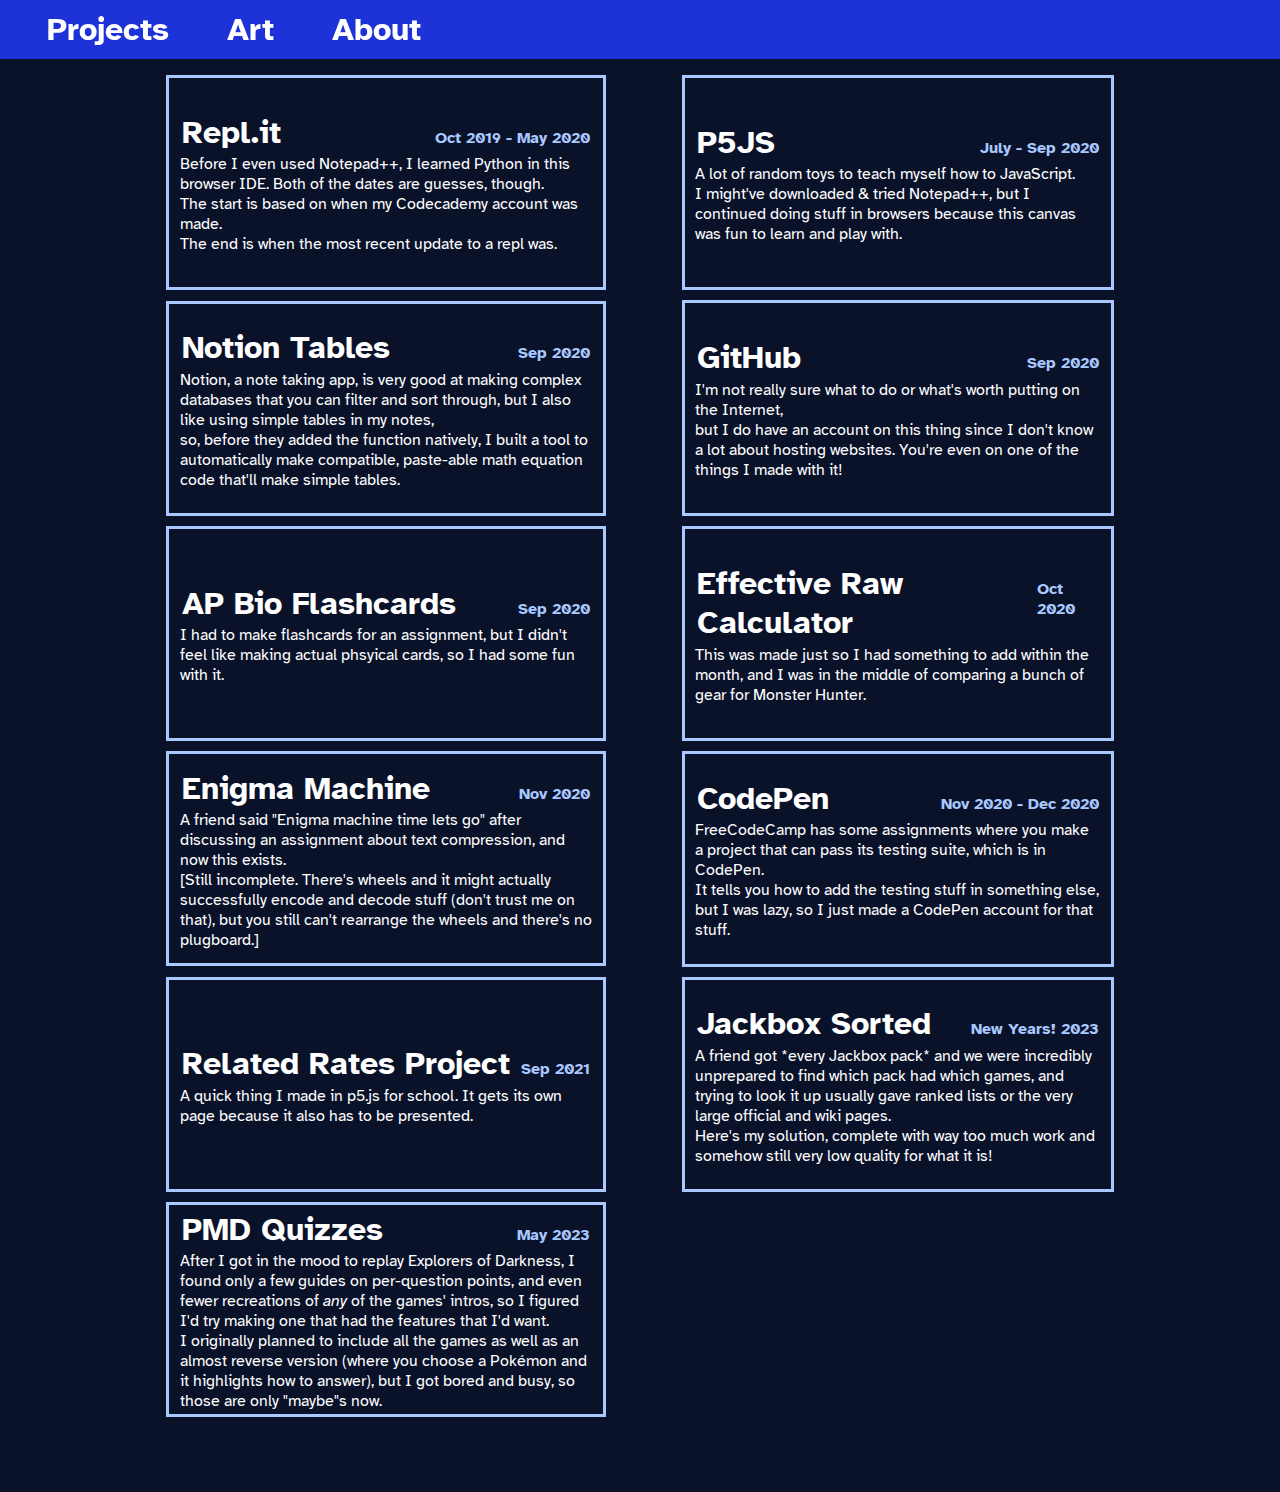
<file: index.html>
<!DOCTYPE html>
<html lang="en">

<head>
	<title>Anegasaki</title>
	<link rel="stylesheet" type="text/css" href="style.css">
	<meta charset="utf-8" />
</head>

<body>
	<nav>
		<a href="index.html">Projects</a>
		<a href="art.html">Art</a>
		<a href="about.html">About</a>
	</nav>
	<main>
		<a href="https://repl.it/@Anegasaki" target="_blank">
			<header>
				<h1>Repl.it</h1>
				<h2>Oct 2019 - May 2020</h2>
			</header>
			<p>Before I even used Notepad++, I learned Python in this browser IDE. Both of the dates are guesses, though.<br>
			The start is based on when my Codecademy account was made.<br>
			The end is when the most recent update to a repl was.</p>
		</a>
		<a href="https://editor.p5js.org/Anegasaki/sketches" target="_blank">
			<header>
				<h1>P5JS</h1>
				<h2>July - Sep 2020</h2>
			</header>
			<p>A lot of random toys to teach myself how to JavaScript.<br>
			I might've downloaded & tried Notepad++, but I continued doing stuff in browsers because this canvas was fun to learn and play with.</p>
		</a>
		<a href="https://anegasakii.github.io/Notion-Tables/">
			<header>
				<h1>Notion Tables</h1>
				<h2>Sep 2020</h2>
			</header>
			<p>Notion, a note taking app, is very good at making complex databases that you can filter and sort through, but I also like using simple tables in my notes, <br>
			so, before they added the function natively, I built a tool to automatically make compatible, paste-able math equation code that'll make simple tables.</p>
		</a>
		<a href="https://github.com/Anegasakii">
			<header>
				<h1>GitHub</h1>
				<h2>Sep 2020</h2>
			</header>
			<p>I'm not really sure what to do or what's worth putting on the Internet,<br>
			but I do have an account on this thing since I don't know a lot about hosting websites. You're even on one of the things I made with it!</p>
		</a>
		<a href="https://anegasakii.github.io/AP-Bio-Flashcards/">
			<header>
				<h1>AP Bio Flashcards</h1>
				<h2>Sep 2020</h2>
			</header>
			<p>I had to make flashcards for an assignment, but I didn't feel like making actual phsyical cards, so I had some fun with it.</p>
		</a>
		<a href="https://anegasakii.github.io/Effective-Raw/">
			<header>
				<h1>Effective Raw Calculator</h1>
				<h2>Oct 2020</h2>
			</header>
			<p>This was made just so I had something to add within the month, and I was in the middle of comparing a bunch of gear for Monster Hunter.</p>
		</a>
		<a href="https://anegasakii.github.io/Enigma-Machine/">
			<header>
				<h1>Enigma Machine</h1>
				<h2>Nov 2020</h2>
			</header>
			<p>A friend said "Enigma machine time lets go" after discussing an assignment about text compression, and now this exists.<br>
			[Still incomplete. There's wheels and it might actually successfully encode and decode stuff (don't trust me on that),
			but you still can't rearrange the wheels and there's no plugboard.]</p>
		</a>
		<a href="https://codepen.io/anegasaki" target="_blank">
			<header>
				<h1>CodePen</h1>
				<h2>Nov 2020 - Dec 2020</h2>
			</header>
			<p>FreeCodeCamp has some assignments where you make a project that can pass its testing suite, which is in CodePen.<br>
			It tells you how to add the testing stuff in something else, but I was lazy, so I just made a CodePen account for that stuff.</p>
		</a>
		<a href="https://anegasakii.github.io/Related-Rates-Project/">
			<header>
				<h1>Related Rates Project</h1>
				<h2>Sep 2021</h2>
			</header>
			<p>A quick thing I made in p5.js for school. It gets its own page because it also has to be presented.</p>
		</a>
		<a href="https://anegasakii.github.io/Jackbox-Sorted/">
			<header>
				<h1>Jackbox Sorted</h1>
				<h2>New Years! 2023</h2>
			</header>
			<p>A friend got *every Jackbox pack* and we were incredibly unprepared to find which pack had which games,
			and trying to look it up usually gave ranked lists or the very large official and wiki pages.<br>
			Here's my solution, complete with way too much work and somehow still very low quality for what it is!</p>
		</a>
		<a href="https://anegasakii.github.io/PMD-Quiz/">
			<header>
				<h1>PMD Quizzes</h1>
				<h2>May 2023</h2>
			</header>
			<p>After I got in the mood to replay Explorers of Darkness, I found only a few guides on per-question points,
			and even fewer recreations of <em>any</em> of the games' intros, so I figured I'd try making one that had the features that I'd want.<br>
			I originally planned to include all the games as well as an almost reverse version (where you choose a Pokémon and it highlights how to answer), but I got bored and busy, so those are only "maybe"s now.</p>
		</a>
	</main>
</body>
</html>
</file>
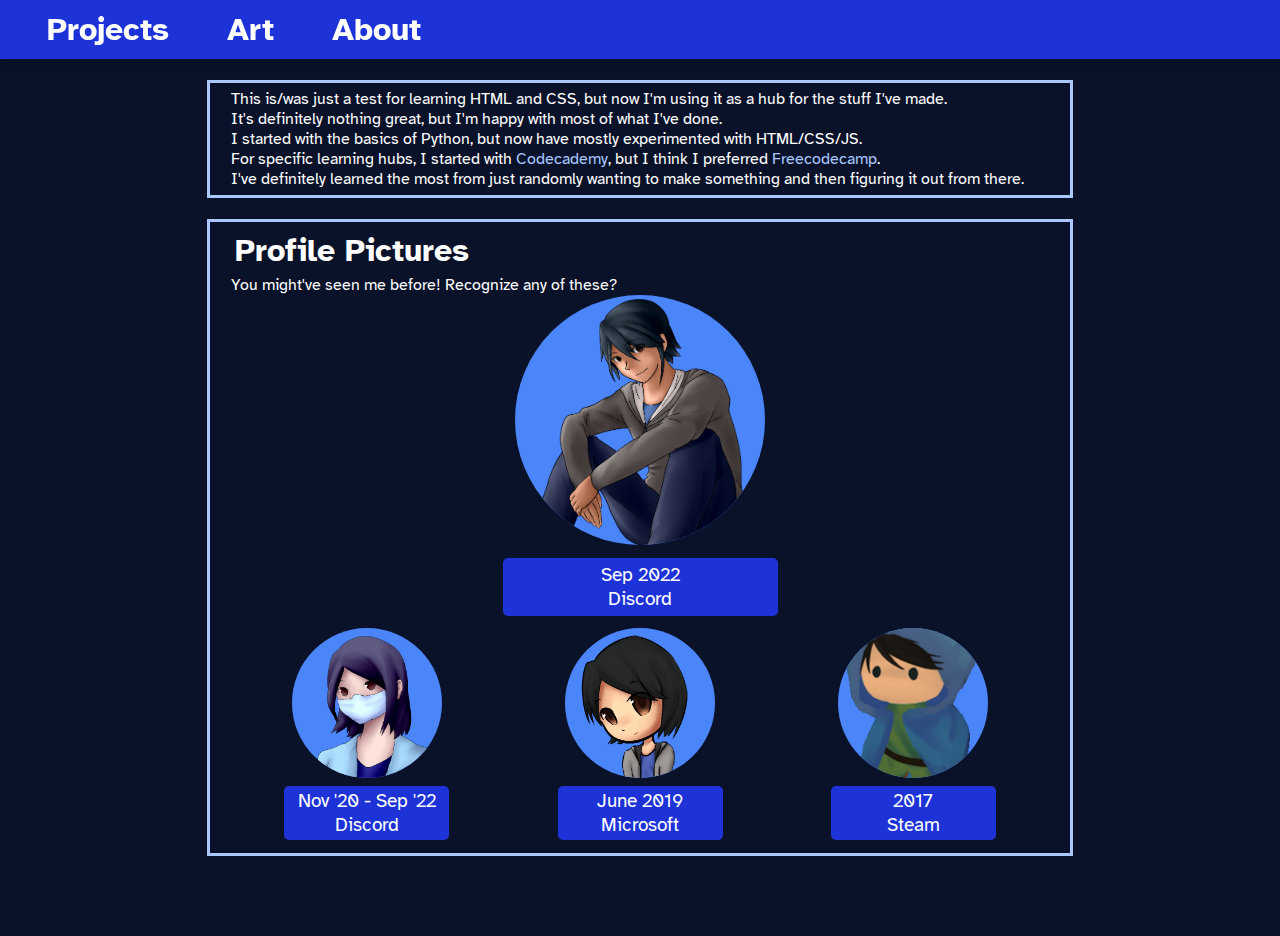
<file: about.html>
<!DOCTYPE html>
<html lang="en">

<head>
	<title>Anegasaki - About</title>
	<link rel="stylesheet" type="text/css" href="style.css">
	<meta charset="utf-8" />
</head>

<body>
	<nav>
		<a href="index.html">Projects</a>
		<a href="art.html">Art</a>
		<a href="about.html">About</a>
	</nav>

	<main class="set">
		<section>
			<p>This is/was just a test for learning HTML and CSS, but now I'm using it as a hub for the stuff I've made.<br>
			It's definitely nothing great, but I'm happy with most of what I've done. <br>
			I started with the basics of Python, but now have mostly experimented with HTML/CSS/JS.<br>
			For specific learning hubs, I started with <a href="https://www.codecademy.com/" target="_blank">Codecademy</a>, but I think I preferred <a href="https://www.freecodecamp.org/" target="_blank">Freecodecamp</a>.<br>
			I've definitely learned the most from just randomly wanting to make something and then figuring it out from there.
			</p>
		</section>
		<section>
			<h1>Profile Pictures</h1>
			<p>You might've seen me before! Recognize any of these?</p>
			<div class="pfps">
				<div class="set">
					<img src="art/pfps/pfpNew.png" style="height: min(250px, 50vw);">
					<p>Sep 2022<br>Discord</p>
				</div>
			</div>
			<div class="pfps">
				<div class="set">
					<img src="art/pfps/pfpOld.png">
					<p>Nov '20 - Sep '22<br>Discord</p>
				</div>
				<div class="set">
					<img src="art/pfps/pfpMS.png">
					<p>June 2019<br>Microsoft</p>
				</div>
				<div class="set">
					<img src="art/pfps/pfpSteam.png">
					<p>2017<br>Steam</p>
				</div>
			</div>
		</section>
	</main>
</body>
</html>
</file>
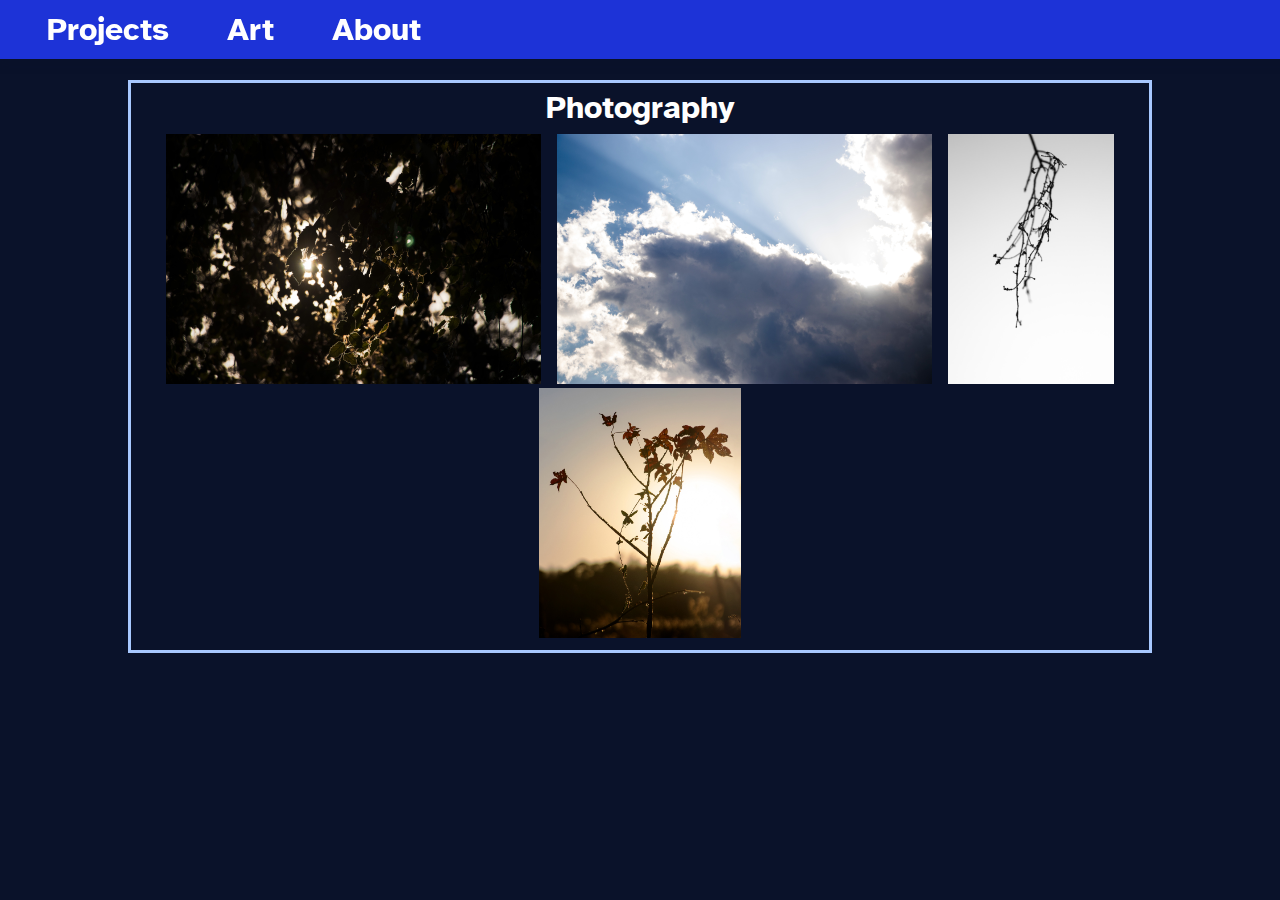
<file: art.html>
<!DOCTYPE html>
<html lang="en">

<head>
	<title>Anegasaki</title>
	<link rel="stylesheet" type="text/css" href="style.css">
	<meta charset="utf-8"/>
	<script>
		activeModal = "";

		function openModal(selection) {
			document.getElementById(selection).style.display = "block";
			activeModal = selection;
		}

		function closeModal() {
			document.getElementById(activeModal).style.display = "none";
			activeModal = "";
		}

		let slideIndex = 1;
		showSlides(slideIndex);

		function modalNav(n) {
			showSlides(slideIndex += n);
		}
		function currentSlide(n) {
			showSlides(slideIndex = n);
		}

		function showSlides(n) {
			const container = document.getElementById(activeModal);
			const slides = container.querySelectorAll(".modal-slide");
			const thumbnails = container.querySelector(".thumbnails").children;
			if (n > slides.length-1) {slideIndex = 0}
			if (n < 0) {slideIndex = slides.length-1}
			for (let i = 0; i < slides.length; i++) {
				slides[i].style.display = "none";
				thumbnails[i].classList.remove("active");
			}
			thumbnails[slideIndex].classList.add("active");
			slides[slideIndex].style.display = "flex";
		}
	</script>
</head>

<body>
	<nav>
		<a href="index.html">Projects</a>
		<a href="art.html">Art</a>
		<a href="about.html">About</a>
	</nav>
	<main class="galleries">
		<section class="gallery">
			<h1>Photography</h1>
			<img src="art/photos/IMG_7045.jpg" onclick="openModal('photos');currentSlide(0);">
			<img src="art/photos/IMG_7011.jpg" onclick="openModal('photos');currentSlide(1);">
			<img src="art/photos/IMG_8371.jpg" onclick="openModal('photos');currentSlide(2);">
			<img src="art/photos/IMG_8455.jpg" onclick="openModal('photos');currentSlide(3)">
		</section>
<!--			<section class="gallery">
			<h1>placeholder</h1>
			<img src="" onclick="openModal('');currentSlide(0);">
			<img src="" onclick="openModal('');currentSlide(1)">
		</section> -->
	</main>
	<div id="photos" class="modal">
		<div class="modal-content">
			<div class="modal-slide">
				<img src="art/photos/IMG_7045.jpg">
				<div class="caption"><p>2023.10.10</p>
				<p>Sun shining through leaves</p></div>
			</div>
			<div class="modal-slide">
				<img src="art/photos/IMG_7011.jpg">
				<div class="caption"><p>2023.10.10</p>
				<p>Sun shining through clouds</p></div>
			</div>
			<div class="modal-slide">
				<img src="art/photos/IMG_8371.jpg">
				<div class="caption"><p>2023.11.30</p>
				<p>A drooping branch on campus</p></div>
			</div>
			<div class="modal-slide">
				<img src="art/photos/IMG_8455.jpg">
				<div class="caption"><p>2023.12.04</p>
				<p>A small plant with a setting sun at Lake Conestee</p></div>
			</div>
			<div class="modal-buttons">
				<button class="prev" title="Previous" onclick="modalNav(-1)"><</button>
				<button class="next" title="Next" onclick="modalNav(1)">></button>
				<button onclick="closeModal()" title="Close">⨉</button>
			</div>
			<div class="thumbnails">
				<img src="art/photos/IMG_7045.jpg" onclick="currentSlide(0)">
				<img src="art/photos/IMG_7011.jpg" onclick="currentSlide(1)">
				<img src="art/photos/IMG_8371.jpg" onclick="currentSlide(2)">
				<img src="art/photos/IMG_8455.jpg" onclick="currentSlide(3)">
			</div>
		</div>
	</div>
<!--	<div id="placeholder" class="modal">
		<div class="modal-content">
			<div class="modal-slide">
				<img src="">
				<p class="caption"></p>
			</div>
			<div class="modal-slide">
				<img src="">
				<div class="caption"><p>
				</p></div>
			</div>
			<div class="modal-buttons">
				<button class="prev" title="Previous" onclick="modalNav(-1)"><</button>
				<button class="next" title="Next" onclick="modalNav(1)">></button>
				<button onclick="closeModal()" title="Close">⨉</button>
			</div>
			<div class="thumbnails">
				<img src="" onclick="currentSlide(0);">
				<img src="" onclick="currentSlide(1)">
			</div>
		</div>
	</div> -->
</body>
</html>
</file>
<file: style.css>
@import "base.css";

:root {
	scroll-behavior: smooth;
	scroll-padding-top: 88px;
}

body {
	margin: 70px 0px;
	color: white;
}

a {
	text-decoration:none;
	color: white;
}

a:hover, section > a:hover {
	animation-name: borderToMain;
	animation-duration: 0.25s;
	animation-fill-mode: forwards;
}

h1, h2 {
	display: inline;
	margin: .5%;
}

h2 {
	font-size: medium;
	color: var(--lighter);
}

p {
	font-size: medium;
	margin: .1%;
}
p > a {
	display: inline;
	border: none;
} 

main {
	display: grid;
	margin: auto;
	width: 80%;
	grid-template-columns: auto auto;
	grid-auto-rows: 1fr;
	justify-content: center;
	align-content: center;
}

main > a, .block, section {
	display: flex;
	flex-direction: column;
	justify-content: center;
	margin: 1% auto;
	width: 80%;
	padding: .5% 2%;
	border: 3px solid var(--lighter);
}

.block {
	width: 60%;
	background-color: var(--darkest);
}

section > a {
	display: block;
	text-align:center;
	font-weight: bold;
	font-size: xx-large;
	border: 3px solid var(--darker);
}

header {
	display: flex;
	align-items: baseline;
	justify-content: space-between;
}

nav {
	position: fixed;
	background-color: var(--darker);
	width: 100%;
	padding: 10px 20px;
	top: 0;
	box-shadow: 0 0 10px var(--darkest);
	z-index: 2;
}

nav > a {
	display: inline;
	background-color: var(--darker);
	font-weight: bold;
	font-size: 200%;
	padding: 2px 20px;
	margin: 5px;
	border: 2px solid var(--darker);
}

nav > a:hover {
	animation-name: borderToLight;
	animation-duration: 0.25s;
	animation-fill-mode: forwards;
}

img {
	display: block;
	height: 250px;
	margin: 0px auto;
}

.jump {
	z-index: 1;
	position: fixed;
	left: -10px;
	top: 88px;
	background-color: var(--darker);
	border-radius: 10px;
	box-shadow: 0 0 10px var(--darkest);
	transition:         all 0.5s ease;
    -moz-transition:    all 0.5s ease;
    -ms-transition:     all 0.5s ease;
    -o-transition:      all 0.5s ease;
    -webkit-transition: all 0.5s ease;
}

.jumpLink, .jumpLink2 {
	display: block;
	text-decoration: none;
	padding: 2px 5px;
	font-size: 120%;
	margin: 5px 15px;
	border: 2px solid var(--darker);
	border-radius: 5px;
}

.jumpLink2 {
	font-size: 80%;
	margin: 5px 15px 5px 50px;
}

.jumpHide {
	z-index: 2;
	position: fixed;
	left: 305px;
	display: block;
	margin: 0;
	background-color: var(--main);
	border: none;
	height: 60px;
	border-radius: 10px;
	transition:         all 0.5s ease;
    -moz-transition:    all 0.5s ease;
    -ms-transition:     all 0.5s ease;
    -o-transition:      all 0.5s ease;
    -webkit-transition: all 0.5s ease;
}

.jumpHidden .jumpHide {
	left: -10px;
	transition:         all 0.5s ease;
    -moz-transition:    all 0.5s ease;
    -ms-transition:     all 0.5s ease;
    -o-transition:      all 0.5s ease;
    -webkit-transition: all 0.5s ease;
}
.jumpLink:hover, .jumpLink2:hover {
	animation-name: borderToLight;
	animation-duration: 0.25s;
	animation-fill-mode: forwards;
}
.jumpHide:hover {
	animation-name: fillToLight;
	animation-duration: 0.25s;
	animation-fill-mode: forwards;
}

.jumpHide img {
	height: 50px;
	margin: auto;
}

.jumpHidden {
	position: fixed;
	left: -400px;
	transition:         all 0.5s ease;
    -moz-transition:    all 0.5s ease;
    -ms-transition:     all 0.5s ease;
    -o-transition:      all 0.5s ease;
    -webkit-transition: all 0.5s ease;
}

.pfps {
	display: flex;
	justify-content: space-around;
	align-items: center;
}

.set {
	display:flex;
	flex-direction: column;
	align-items: center;
}

.pfps img {
	border-radius: 50%;
	background-color: var(--main);
	height: min(150px, 40vw);
	margin: auto;
}

.pfps p {
	display: flex;
	align-items: center;
	justify-content: center;
	background-color: var(--darker);
	font-size: larger;
	text-align: center;
	border-radius: 5px;
	width: 100%;
	margin: 5% 2%;
	padding: 2% 5%;
	height: 40%;
}

p a {
	color: var(--lighter);
}

p a:hover {
	animation-name: textToMain;
	animation-duration: 0.25s;
	animation-fill-mode: forwards;
}

/*idk I thought a gallery kinda thing would be fun*/

.galleries { display: flex; flex-direction: column; align-items: flex-start; justify-content: space-evenly;}

.gallery {
	flex-direction: row;
	flex-wrap: wrap;
	padding: 0 2% 1%;
	min-width: fit-content;
}
.gallery img {
	width: auto;
	height: 250px;
	margin: 2px 8px;
	object-fit: contain;
}
.gallery img, .thumbnails img { transition: filter 0.2s ease; }
.gallery img:hover, .thumbnails img:hover { filter: brightness(1.1); }

.gallery h1 { width: 100%; text-align: center; } 

.modal {
	display: none;
	position: fixed;
	z-index: 1;
	left: 0; top: 59px;
	padding-top: 16px;
	width: 100%; height: 100%;
	background-color: #000000DD;
}

.modal-content {
	position: relative;
	margin: auto;
	width: 80%;
}

.modal-content img {
	width: auto;
	height: 50vh;
	max-width: 50vw;
	object-fit: contain;
}

.gallery img, .thumbnails img, button:hover { cursor: pointer; }

.modal-slide {
	align-items: center;
	justify-content: center;
	width: 80%;
	margin: 16px auto;
	flex-wrap: wrap;
}

.caption {
	font-size: x-large;
	width: 25%; 
}
.caption p { font-size: x-large;}
.caption p:first-child { color: var(--lighter); }

.thumbnails {
	display: flex;
	align-items: center;
	justify-content: center;
	flex-wrap: wrap;
	width: 80%;
	margin: auto;
}
.thumbnails img {
	height: 20vh;
	filter: brightness(0.5);
	margin: 16px;
}
img.active { filter: none; }
.modal-buttons {
	display: flex;
	align-items: center;
	justify-content: center;
}

@media (max-width: 850px) {
	.pfps {
		flex-direction: column;
	}

	main {
		display: block;
	}
}

@media (max-width: 750px) {
	.galleries { flex-direction: column; align-items: center; justify-content: center;}
	.gallery { flex-direction: column; }
	.gallery h1 { position: static; }
	.gallery img { margin: 4px 0; }
}

@media (max-width: 500px) {
	.modal-slide, .caption, .thumbnails { width: 100%; }
	.modal-slide { flex-direction: column; }
	.modal-slide img { width: 100%; height: auto; }
	.caption { text-align: center; }
	.thumbnails img { width: 40%; height: auto; }
}
</file>
